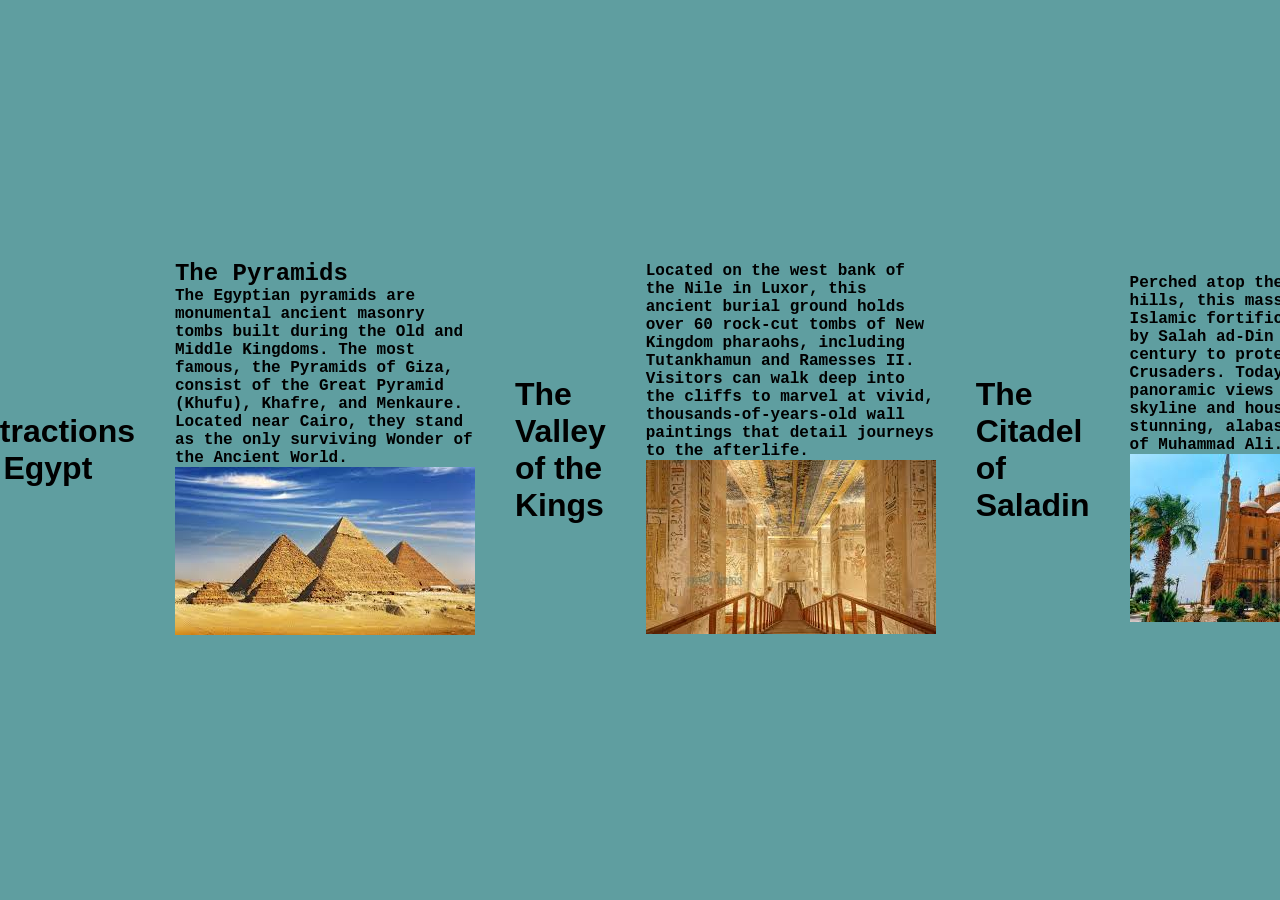
<file: attractions.html>
<!DOCTYPE html>
<html>
<head>
    <title>Egypt</title>
    <link rel="stylesheet" href="style.css">
</head>
<body>
    <nav>
        <ul>
            <li><a href="index.html">Home</a></li>
            <li><a href="">Attractions</a></li>
            <li><a href="food.html">Food</a></li>
            <li><a href="Music.html">Music</a></li>
        </ul>
    </nav>
<h1>Attractions in Egypt</h1>
<section>
    <h2>The Pyramids</h2>
    <p>The Egyptian pyramids are monumental ancient masonry tombs built during the Old and Middle Kingdoms. The most famous, the Pyramids of Giza, consist of the Great Pyramid (Khufu), Khafre, and Menkaure. Located near Cairo, they stand as the only surviving Wonder of the Ancient World.</p>
    <img src="pyramids.jpg">
</section>
<h1>The Valley of the Kings</h1>
<section>
    <p>Located on the west bank of the Nile in Luxor, this ancient burial ground holds over 60 rock-cut tombs of New Kingdom pharaohs, including Tutankhamun and Ramesses II. Visitors can walk deep into the cliffs to marvel at vivid, thousands-of-years-old wall paintings that detail journeys to the afterlife.</p>
    <img src="thevalley.jpg">
</section>
<h1>The Citadel of Saladin</h1>
<section>
    <p>Perched atop the Muqattam hills, this massive medieval Islamic fortification was built by Salah ad-Din in the 12th century to protect Cairo from Crusaders. Today, it offers panoramic views of the city skyline and houses the stunning, alabaster-clad Mosque of Muhammad Ali.</p>
    <img src="citadel.jpg">
</section>
</body>
</html>
</file>
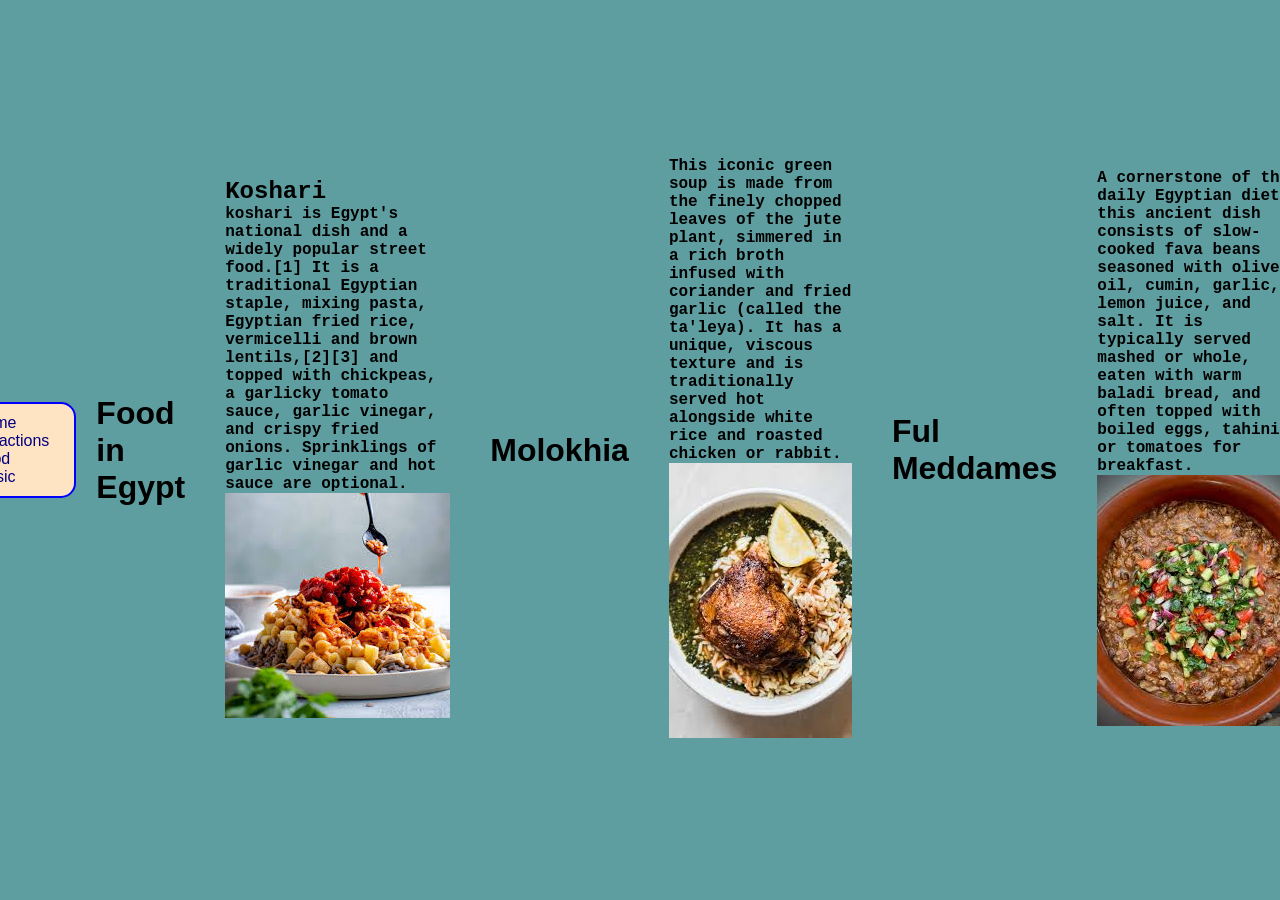
<file: food.html>
<!DOCTYPE html>
<html>
<head>
    <title>Egypt</title>
    <link rel="stylesheet" href="style.css">
</head>
<body>
    <nav>
        <ul>
            <li><a href="index.html">Home</a></li>
            <li><a href="attractions.html">Attractions</a></li>
            <li><a href="">Food</a></li>
            <li><a href="Music.html">Music</a></li>
        </ul>
    </nav>
<h1>Food in Egypt</h1>
<section>
    <h2>Koshari</h2>
    <p>koshari is Egypt's national dish and a widely popular street food.[1] It is a traditional Egyptian staple, mixing pasta, Egyptian fried rice, vermicelli and brown lentils,[2][3] and topped with chickpeas, a garlicky tomato sauce, garlic vinegar, and crispy fried onions. Sprinklings of garlic vinegar and hot sauce are optional.</p>
    <img src="koshari.jpg">
</section>
<h1>Molokhia</h1>
<section>
<p>This iconic green soup is made from the finely chopped leaves of the jute plant, simmered in a rich broth infused with coriander and fried garlic (called the ta'leya). It has a unique, viscous texture and is traditionally served hot alongside white rice and roasted chicken or rabbit.</p>
<img src="molokhia.jpg">
</section>
<h1>Ful Meddames</h1>
<section>
<p>A cornerstone of the daily Egyptian diet, this ancient dish consists of slow-cooked fava beans seasoned with olive oil, cumin, garlic, lemon juice, and salt. It is typically served mashed or whole, eaten with warm baladi bread, and often topped with boiled eggs, tahini, or tomatoes for breakfast.</p>
<img src="ful.jpg">
</section>
</body>
</html>
</file>
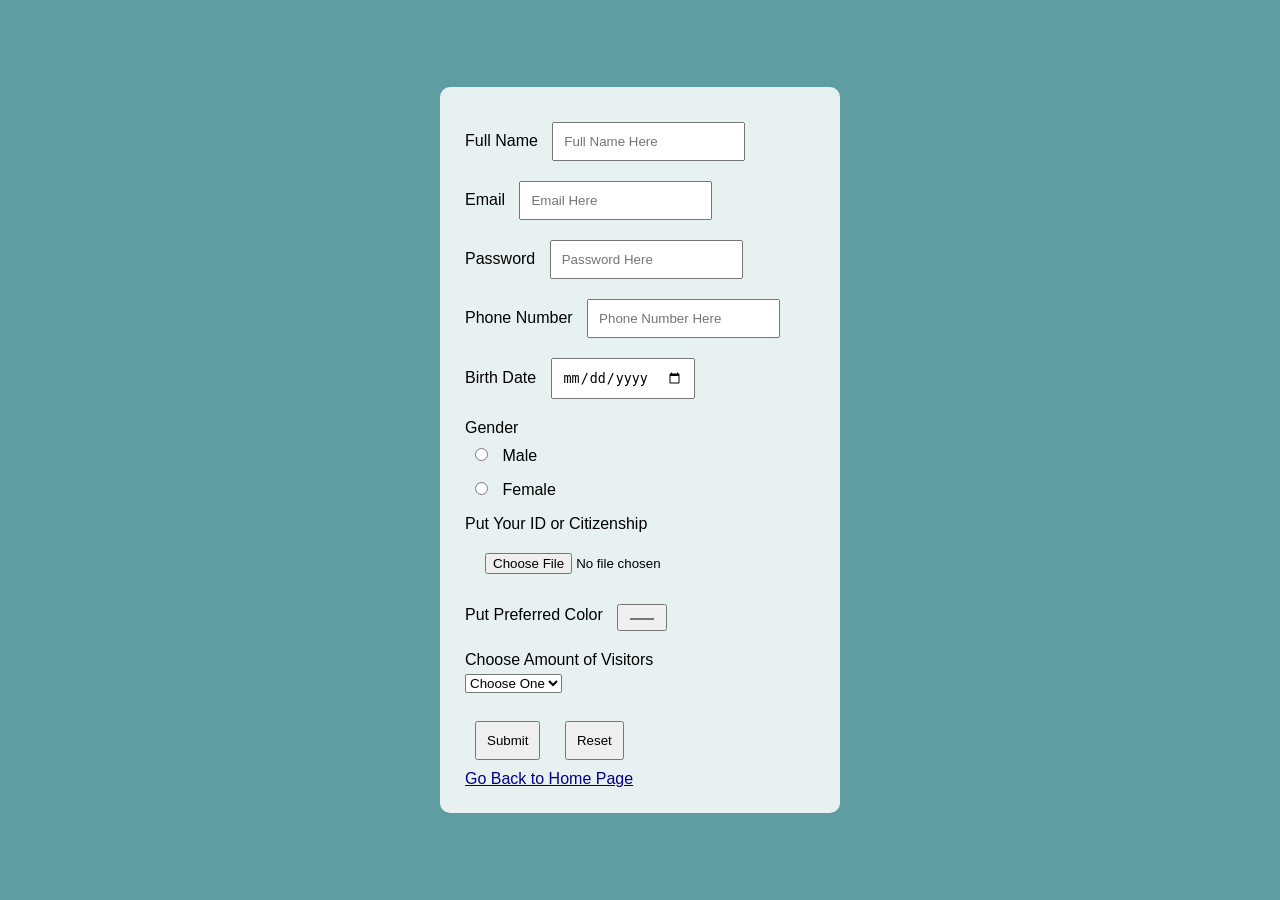
<file: form.html>
<!DOCTYPE html>
<html>
<head>
    <link rel="stylesheet" href="style.css">
    <title>Form</title>
</head>
<body id="form">
    <video loop autoplay muted playsinline id="backgroundvideo">
        <source src="egypt.mp4" type="video/mp4">
    </video>
    <form>
        <label>Full Name</label>
        <input type="text" placeholder="Full Name Here" required>
        <br>
        <label>Email</label>
        <input type="email" placeholder="Email Here" required>
        <br>
        <label>Password</label>
        <input type="password" placeholder="Password Here" required>
        <br>
        <label>Phone Number</label>
        <input type="tel" placeholder="Phone Number Here" required>
        <br>
        <label>Birth Date</label>
        <input type="date" required>
        <br>
        <label>Gender</label>
        <br>
        <input type="radio" name="gender" value="Male">
        <label>Male</label>
        <br>
        <input type="radio" name="gender" value="Female">
        <label>Female</label>
        <br>
        <label>Put Your ID or Citizenship</label>
        <br>
        <input type="file">
        <br>
        <label>Put Preferred Color</label>
        <input type="color">
        <br>
        <label>Choose Amount of Visitors</label>
        <br>
        <select>
            <option value="ChooseOne">Choose One</option>
            <option value="1-2">1-2</option>
            <option value="3-5">3-5</option>
            <option value="6-10">6-10</option>
            <option value="11+">11+</option>
        </select>
        <br><br>
        <input type="submit" value="Submit">
        <input type="reset" value="Reset">
        <br>
        <a href="index.html" class="formlink">Go Back to Home Page</a>
    </form>
</body>
</html>
</file>
<file: style.css>
* {
    margin: 0;
    padding: 0;
    box-sizing: border-box;
}

body {
    font-family: sans-serif;
    min-height: 100vh;
    display: flex;
    justify-content: center;
    align-items: center;
}

#backgroundvideo {
    position: fixed;
    top: 0;
    left: 0;
    width: 100vw;
    height: 100vh;
    object-fit: cover;
    z-index: -1;
}

form {
    position: relative;
    z-index: 1;
    background: rgba(255, 255, 255, 0.85);
    padding: 25px;
    border-radius: 10px;
    max-width: 400px;
    width: 100%;
    backdrop-filter: blur(5px);
}

label {
    display: inline-block;
    margin-top: 10px;
}

input, select {
    margin-top: 5px;
}
body{
    background-color: cadetblue;
}
a{
    color: navy;
}
nav ul{
    background-color: bisque;
    border: 2px double blue;
    padding: 10px;
    border-radius: 15px
}
nav ul li{
    list-style: none;
    display:inline;
    margin-right: 15px;
}
nav ul li a{
    text-decoration: none;
    color: navy;
}
table{
    background-color: burlywood;
    color: antiquewhite;
}
table tr td{
padding: 5px;
}
header{
    padding: 20px;
    margin: auto;
    font-family: 'Courier New', Courier, monospace;
    font-size: large;
}
video{
    padding: 20px;
    margin: auto;
}
table{
    padding: 20px;
    margin: auto;
    border: 2px double black;
}
section{
    padding: 20px;
    margin: auto;
    font-family: 'Courier New', Courier, monospace;
    font-weight: bold;
}
h1{
    padding: 20px;
    margin: auto;
    font-family: 'Gill Sans', 'Gill Sans MT', Calibri, 'Trebuchet MS', sans-serif;
}
#music{
font-size: xx-large;
}
#form{
    width: 500px;
    margin: auto;
    padding: 30px;
}
input{
    padding: 10px;
    margin: 10px;
}
input[type=submit]:hover {
    color: grey;
}

input[type=reset]:hover {
    color: grey;
}

.formlink:visited {
    color: purple;
}
</file>
